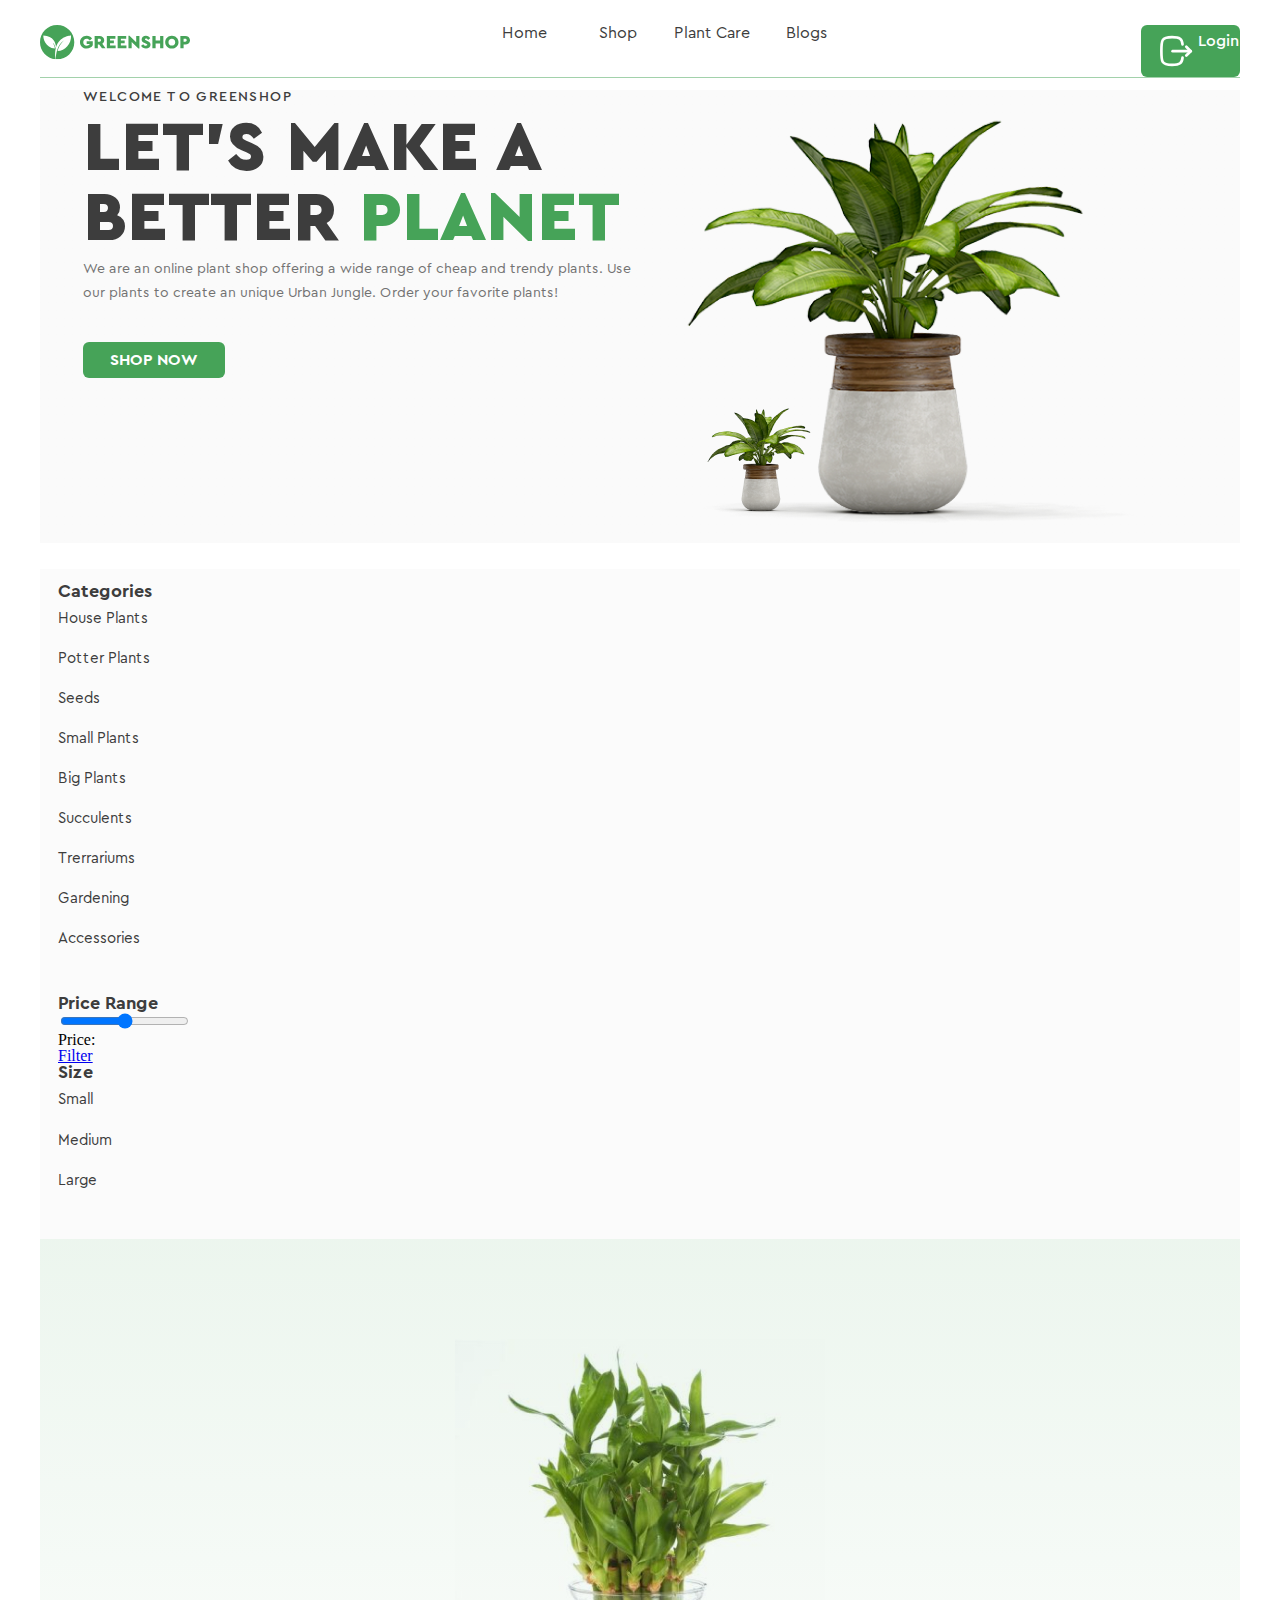
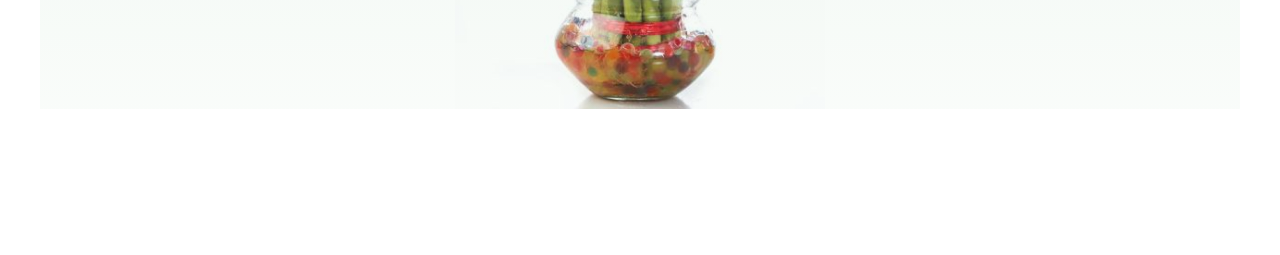
<file: index.html>
<!DOCTYPE html>
<html>

<head>
    <title>Greenshop</title>
    <meta http-equiv="content-type" content="text/html; charset=utf-8" />
    <meta name="viewport" content="width=device-width, initial-scale=1" />
    <meta http-equiv="X-UA-Compatible" content="IE=edge" />
    <meta name="keywords" content="моя страница, html-страница, web-документ" /> <!-- это фрагмент кода, 
                                                                            который используется для указания списка ключевых слов, 
                                                                            релевантных для конкретной страницы -->
    <meta name="description" content="Моя первая HTML-страница" /> <!-- это краткое описание веб-страницы, 
                                                                    которое помогает поисковым роботам понять, 
                                                                    о чем на ней говорится -->
    <!-- <link rel="shortcut icon" type="image/x-icon" href="favicon.ico" /> -->
    <!-- <link rel="stylesheet" href="css/normalize.css"> -->
    <link rel="stylesheet" href="css/reset.css">
    <link rel="stylesheet" type="text/css" href="css/style.css" />
</head>

<body>
    <!-- ///////////////////////////////// section-header //////////////////////////////////////// -->
    <header>
        <div class="container section-header d-flex align-items justify-content_sp-bn">
            <a href="#">
                <img src="img/Logo.svg" alt="Изоброжение логотипа">
            </a>
            <nav>
                <ul>
                    <li><a href="#">Home</a></li>
                    <li><a href="#">Shop</a></li>
                    <li><a href="#">Plant Care</a></li>
                    <li><a href="#">Blogs</a></li>
                </ul>
            </nav>
            <a href="#" class="section-header__login d-flex align-items justify-content">
                <img src="img/Logout.svg" alt="Login">
                Login
            </a>
        </div>
    </header>
    <!-- ///////////////////////////// section-main-banner ////////////////////////////////////////// -->
    <main>
        <section>
            <div class="container section-main-banner d-flex align-items justify-content">
                <div class="section-main-banner__left-text">
                    <h3 class="section-main-banner__h3">Welcome to GreenShop</h3>
                    <h1 class="section-main-banner__h1">Let’s Make a<br>Better <span
                            class="section-main-banner__span">Planet</span></h1>
                    <p class="section-main-banner__p">We are an online plant shop offering a wide range of cheap and
                        trendy
                        plants. Use our plants to create an unique Urban Jungle. Order your favorite plants!</p>
                    <a href="#" class="section-main-banner__shop-now d-flex align-items justify-content">SHOP NOW</a>
                </div>
                <div class="section-main-banner__right-picture">
                    <img src="img//banner-right-picture.png" alt="banner-picture">
                </div>
            </div>
        </section>
    </main>
    <!-- ////////////////////////////// section-product ///////////////////////////////////////// -->
    <section>
        <div class="container section-product">
            <div class="section-product__categories">
                <h2>Categories</h2>
                <ul>
                    <li><a href="#">House Plants</a></li>
                    <li><a href="#">Potter Plants</a></li>
                    <li><a href="#">Seeds</a></li>
                    <li><a href="#">Small Plants</a></li>
                    <li><a href="#">Big Plants</a></li>
                    <li><a href="#">Succulents</a></li>
                    <li><a href="#">Trerrariums</a></li>
                    <li><a href="#">Gardening</a></li>
                    <li><a href="#">Accessories</a></li>
                </ul>

                <div class="section-product__categories-price-range">
                    <h2>Price Range</h2>
                    <input type="range">
                    <p>Price:</p>
                    <a href="#">Filter</a>
                </div>

                <h2>Size</h2>
                <ul>
                    <li><a href="#">Small</a></li>
                    <li><a href="#">Medium</a></li>
                    <li><a href="#">Large</a></li>
                </ul>
            </div>

            <aside class="section-product__sale-baner"></aside>



            <div class="section-product__short-by"></div>
            <div class="section-product__products"></div>

        </div>
    </section>
</body>

</html>
</file>
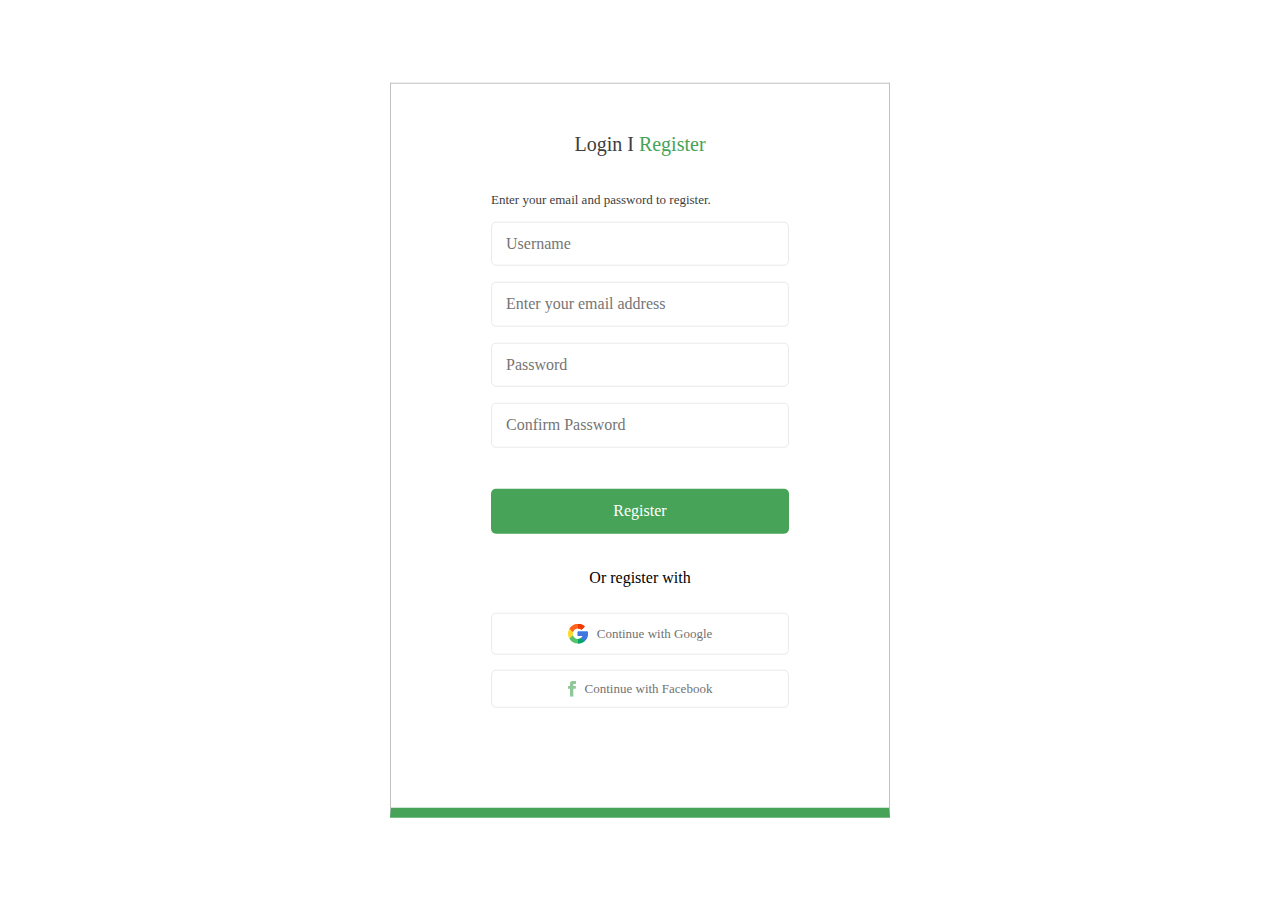
<file: registration.html>
<!DOCTYPE html>
<html>

<head>
    <title>Registration</title>
    <meta http-equiv="content-type" content="text/html; charset=utf-8" />
    <meta name="viewport" content="width=device-width, initial-scale=1" />
    <meta http-equiv="X-UA-Compatible" content="IE=edge" />
    <meta name="keywords" content="моя страница, html-страница, web-документ" /> <!-- это фрагмент кода, 
                                                                            который используется для указания списка ключевых слов, 
                                                                            релевантных для конкретной страницы -->
    <meta name="description" content="Моя первая HTML-страница" /> <!-- это краткое описание веб-страницы, 
                                                                    которое помогает поисковым роботам понять, 
                                                                    о чем на ней говорится -->
    <!-- <link rel="shortcut icon" type="image/x-icon" href="favicon.ico" /> -->
    <link rel="stylesheet" href="css/normalize.css">
    <link rel="stylesheet" href="css/reset.css">
    <link rel="stylesheet" type="text/css" href="css/style.css" />
</head>

<body>
    <div class="registration-container">

        <h1 class="registration-container__h1">Login I <span class="registration-container__h1-span">Register</span>
        </h1>

        <p class="registration-container__text-help">Enter your email and password to register.</p>

        <form action="" method="post" name="login">
            <input class="registration-container__input-name input-style" type="text" name="username" 
                placeholder="Username">
            <input class="registration-container__input-email input-style" type="email" name="email"
                placeholder="Enter your email address">
            <input class="registration-container__input-password input-style" type="password" name="password"
                placeholder="Password">
            <input class="registration-container__input-password-confirm input-style" type="password" name="password-confirm"
                placeholder="Confirm Password">
            <button class="registration-container__button" type="submit">Register</button>
        </form>

        <p class="registration-container__text-messenger">Or register with</p>

        <a href="#" class="registration-container__google registration__link" title="Continue with Google" target="_blank">
            <img src="img/google.svg" alt="google">
            Continue with Google
        </a>

         <a href="#" class="registration-container__facebook registration__link" title="Continue with Facebook" target="_blank">
            <img src="img/facebook.svg" alt="facebook">
            Continue with Facebook
        </a>
    </div>
</body>

</html>
</file>
<file: css/style.css>
@charset "UTF-8";
* {
  box-sizing: border-box;
}

/* ////////////////////          @mixin                   ////////////////////////// */
/* 280, 320, 540px, 768px, 992px, 1200px */
/* ////////////////////          FONTS                   ////////////////////////// */
:root {
  --font-family: "Cera Pro", sans-serif;
  --second-family: "hanging_lettersregular", sans-serif;
}

@font-face {
  font-family: 'hanging_lettersregular';
  src: url("../fonts/hanged_letters-webfont.eot");
  src: url("../fonts/hanged_letters-webfont.eot?#iefix") format("embedded-opentype"), url("../fonts/hanged_letters-webfont.woff2") format("woff2"), url("../fonts/hanged_letters-webfont.woff") format("woff"), url("../fonts/hanged_letters-webfont.ttf") format("truetype"), url("../fonts/hanged_letters-webfont.svg#hanging_lettersregular") format("svg");
  font-weight: normal;
  font-style: normal;
}

@font-face {
  font-family: 'Cera Pro';
  src: url("../fonts/CeraPro-Regular.eot");
  src: local("Cera Pro Regular"), local("CeraPro-Regular"), url("../fonts/CeraPro-Regular.eot?#iefix") format("embedded-opentype"), url("../fonts/CeraPro-Regular.woff") format("woff"), url("../fonts/CeraPro-Regular.ttf") format("truetype");
  font-weight: 400;
  /* normal,regular,400 */
  font-style: normal;
}

@font-face {
  font-family: 'Cera Pro';
  src: url("../fonts/CeraPro-Bold.eot");
  src: local("Cera Pro Bold"), local("CeraPro-Bold"), url("../fonts/CeraPro-Bold.eot?#iefix") format("embedded-opentype"), url("../fonts/CeraPro-Bold.woff") format("woff"), url("../fonts/CeraPro-Bold.ttf") format("truetype");
  font-weight: 700;
  /* bold */
  font-style: normal;
}

@font-face {
  font-family: 'Cera Pro';
  src: url("../fonts/CeraPro-Medium.eot");
  src: local("Cera Pro Medium"), local("CeraPro-Medium"), url("../fonts/CeraPro-Medium.eot?#iefix") format("embedded-opentype"), url("../fonts/CeraPro-Medium.woff") format("woff"), url("../fonts/CeraPro-Medium.ttf") format("truetype");
  font-weight: 500;
  font-style: normal;
}

@font-face {
  font-family: 'Cera Pro';
  src: url("../fonts/CeraPro-Black.eot");
  src: local("Cera Pro Black"), local("CeraPro-Black"), url("../fonts/CeraPro-Black.eot?#iefix") format("embedded-opentype"), url("../fonts/CeraPro-Black.woff") format("woff"), url("../fonts/CeraPro-Black.ttf") format("truetype");
  font-weight: 900;
  /* black */
  font-style: normal;
}

@font-face {
  font-family: 'Cera Pro';
  src: url("../fonts/CeraPro-Light.eot");
  src: local("Cera Pro Light"), local("CeraPro-Light"), url("../fonts/CeraPro-Light.eot?#iefix") format("embedded-opentype"), url("../fonts/CeraPro-Light.woff") format("woff"), url("../fonts/CeraPro-Light.ttf") format("truetype");
  font-weight: 300;
  /* Light */
  font-style: normal;
}

/* /////////////////////////////////////////////////////////////////////////////////////////////////////////// */
.d-flex {
  display: flex;
}

.align-items_center {
  align-items: center;
}

.align-items_start {
  align-items: flex-start;
}

.justify-content_center {
  justify-content: center;
}

.justify-content_sp-bn {
  justify-content: space-between;
}

.justify-content_sp-evenly {
  justify-content: space-evenly;
}

.justify-content_sp-around {
  justify-content: space-around;
}

.justify-content_flex-start {
  justify-content: flex-start;
}

.justify-content_and {
  justify-content: flex-end;
}

.flex-wrap-wrap {
  flex-wrap: wrap;
}

/* //////////////////////    section-header    //////////////////////////////////////////////////////////////// */
.container {
  max-width: 1200px;
  margin: auto;
}

@media screen and (max-width: 1248px) {
  .container {
    max-width: calc(100vw - 48px);
  }
}

header {
  padding-top: 25px;
}

@media screen and (max-width: 992px) {
  .container.section-header {
    max-width: calc(100vw - 48px);
    justify-content: flex-start;
  }
}

.section-header {
  border-bottom: 0.3px solid rgba(70, 163, 88, 0.5);
  margin-bottom: 12px;
  min-height: 53px;
  /* //////////////////// dropdown v1 /////////// */
  /* //////////////////// finish dropdown v1 /////////// */
}

.section-header .menu-button {
  position: relative;
  top: 0px;
  right: 0px;
  border: 0;
  background-color: transparent;
  width: 24px;
  height: 24px;
  text-indent: 5em;
  white-space: nowrap;
  overflow: hidden;
}

.section-header .menu-button::after {
  content: "";
  position: absolute;
  top: 0;
  left: 0;
  width: 100%;
  height: 100%;
  background-image: url("../icons/hamburger_closed.svg");
  background-repeat: no-repeat;
  background-position: center;
  background-size: 2rem 2rem;
  pointer-events: none;
  text-indent: 0;
}

.section-header .menu.is-open .topmenu {
  display: block;
}

.section-header .menu.is-open .menu-button::after {
  background-image: url("../icons/hamburger_active.svg");
}

.section-header nav {
  z-index: 1;
}

.section-header nav .menu-button {
  display: none;
}

@media screen and (max-width: 992px) {
  .section-header nav {
    order: -1;
  }
  .section-header nav .menu-button {
    display: inline-block;
    margin-right: 24px;
  }
}

@media screen and (max-width: 992px) {
  .section-header nav .topmenu {
    display: none;
    position: absolute;
    top: 90px;
    left: 0;
    /* border: 1px solid #6460e0; */
    min-width: 50vw;
    background: #edf6ee;
    box-shadow: 0px 0px 3px 3px rgba(237, 246, 238, 0.8);
  }
}

.section-header nav ul {
  list-style-type: none;
}

.section-header nav ul li a {
  font-family: var(--font-family, sans-serif);
  text-decoration: none;
  font-weight: 400;
  font-size: 16px;
  color: #3d3d3d;
}

.section-header nav ul li a:hover {
  font-weight: 700;
}

.section-header nav ul li:last-child {
  margin-right: 0px;
}

@media screen and (max-width: 992px) {
  .section-header nav ul li.dropdown > a::after {
    content: "";
    display: inline-block;
    vertical-align: middle;
    width: 16px;
    height: 16px;
    background-image: url("../icons/Arrow-Mobile-Right.svg");
    background-repeat: no-repeat;
    margin-left: 4px;
  }
}

@media screen and (max-width: 992px) {
  .section-header nav ul li.dropdown > a:hover:after {
    background-image: url("../icons/Arrow-Mobile-Down.svg");
  }
}

@media screen and (max-width: 992px) {
  .section-header nav > ul {
    padding: 24px 0 0 24px;
  }
}

.section-header nav > ul > li {
  display: inline-block;
  margin-right: 10px;
  min-width: 80px;
  text-align: center;
}

@media screen and (max-width: 992px) {
  .section-header nav > ul > li {
    display: block;
    margin-right: 0px;
    text-align: left;
    margin-bottom: 24px;
  }
}

@media screen and (min-width: 993px) {
  .section-header nav > ul > li::after {
    display: block;
    width: 100%;
    height: 3px;
    content: "";
  }
}

@media screen and (min-width: 993px) {
  .section-header nav > ul > li:hover::after {
    background-color: #46a358;
    font-weight: 700;
  }
}

.section-header .submenu {
  min-width: 188px;
  text-align: left;
  transform-origin: 0 0;
  transform: rotateX(-90deg);
  transition: transform .4s linear;
  padding-top: 32px;
  padding-left: 2px;
}

@media screen and (max-width: 992px) {
  .section-header .submenu li.d-flex.align-items_center.justify-content_sp-bn {
    flex-direction: column;
    justify-content: flex-start;
    align-items: start;
  }
}

@media screen and (min-width: 993px) {
  .section-header .submenu {
    position: absolute;
    left: -45px;
    visibility: hidden;
    opacity: 0;
  }
}

@media screen and (max-width: 992px) {
  .section-header .submenu {
    display: none;
  }
}

@media screen and (max-width: 992px) {
  .section-header .submenu {
    padding-top: 16px;
  }
}

.section-header .submenu .submenu {
  min-width: 178px;
  /* position: absolute; */
  transition: transform .4s linear;
}

@media screen and (min-width: 993px) {
  .section-header .submenu .submenu {
    position: absolute;
    top: -400%;
    left: 100%;
  }
}

@media screen and (max-width: 992px) {
  .section-header .submenu .submenu {
    top: 0px;
    left: 0px;
  }
}

.section-header .submenu li {
  background: #edf6ee;
  font-family: var(--font-family);
  font-weight: 400;
  font-size: 16px;
  color: #3d3d3d;
  text-align: left;
  padding: 7px 14px;
}

@media screen and (max-width: 992px) {
  .section-header .submenu li .submenu-arrow-right-svg {
    display: none;
  }
}

@media screen and (min-width: 993px) {
  .section-header .submenu li:hover {
    background: #1a712a;
  }
}

.section-header .submenu li:hover .submenu-arrow-right-svg {
  transform: rotate(180deg);
  fill: #fff;
}

.section-header .submenu li:hover .submenu-arrow-right-svg path {
  fill: #fff;
}

.section-header .submenu li:hover > a {
  /* сработает  первого уровня вложености */
  font-weight: 700;
}

@media screen and (min-width: 993px) {
  .section-header .submenu li:hover > a {
    color: white;
  }
}

.section-header .topmenu li {
  position: relative;
}

.section-header .topmenu li:hover > .submenu {
  /* сработает первое сабменю первого уровня вложености */
  transform: rotateX(0deg);
}

@media screen and (min-width: 993px) {
  .section-header .topmenu li:hover > .submenu {
    visibility: visible;
    opacity: 0.88;
  }
}

@media screen and (max-width: 992px) {
  .section-header .topmenu li:hover > .submenu {
    display: block;
  }
}

.section-header__login {
  font-family: var(--font-family, sans-serif);
  font-weight: 500;
  font-size: 16px;
  color: #fff;
  text-decoration: none;
  gap: 4px;
  border-radius: 6px;
  background: #46a358;
  padding: 8px 17px;
}

@media screen and (max-width: 992px) {
  .section-header__login {
    margin-left: auto;
  }
}

/*///////// dropdown v2 /////////////////////*/
/* .section-header nav ul li.dropdown{
    position: relative;
    font-family: var(--font-family);
    font-weight: 400;
    font-size: 16px;
    color: #3d3d3d;
    text-align: left;
}
.section-header nav ul li ul.submenu li{
    background: #edf6ee;
    padding: 7px 14px;
}
.section-header nav ul li ul.submenu li:hover{
    background: #1a712a;
}
.section-header nav ul li ul.submenu li:hover  a{
    font-weight: 700;
    color:white;
}
.section-header nav ul li ul.submenu{
    min-width: 188px;
    position: absolute;
    top:49px;
    left: -55px; 
    overflow: hidden;
    height: 0;
    transition: 0.4s;
}
.section-header nav ul li.dropdown:hover .submenu{
    height: 143px;
}
 */
/* //////////////////////    section-main-banner    //////////////////////////////////////////////////////////////// */
/* ////////////////////          @mixin                   ////////////////////////// */
/* 280, 320, 540px, 768px, 992px, 1200px */
/* //////////////////////    section-main-banner    //////////////////////////////////////////////////////////////// */
.section-main-banner {
  background: linear-gradient(135deg, rgba(245, 245, 245, 0.5) 0%, rgba(245, 245, 245, 0.5) 100%);
  margin-bottom: 26px;
}

@media screen and (max-width: 992px) {
  .section-main-banner {
    max-width: 100%;
  }
}

@media screen and (min-width: 993px) {
  .section-main-banner {
    flex-wrap: nowrap;
  }
}

.section-main-banner__left-text {
  flex: 1 1 50%;
}

@media screen and (min-width: 993px) {
  .section-main-banner__left-text {
    padding: 0px 0 0 43px;
  }
}

@media screen and (max-width: 992px) {
  .section-main-banner__left-text {
    padding: 0px 0 0 92px;
  }
}

.section-main-banner__right-picture {
  flex: 1 1 50%;
}

.section-main-banner__h3 {
  font-family: var(--font-family, sans-serif);
  font-weight: 500;
  font-size: 14px;
  line-height: 114%;
  letter-spacing: 0.1em;
  text-transform: uppercase;
  color: #3d3d3d;
  margin-bottom: 7px;
}

@media screen and (max-width: 992px) {
  .section-main-banner__h3 {
    line-height: 130%;
  }
}

.section-main-banner__h1 {
  font-family: var(--font-family, sans-serif);
  font-family: 'Cera Pro';
  font-weight: 900;
  font-size: 70px;
  line-height: 100%;
  text-transform: uppercase;
  color: #3d3d3d;
  margin-bottom: 5px;
}

@media screen and (max-width: 1193px) {
  .section-main-banner__h1 {
    font-size: 66px;
  }
}

@media screen and (max-width: 1133px) {
  .section-main-banner__h1 {
    font-size: 52px;
  }
}

@media screen and (max-width: 998px) {
  .section-main-banner__h1 {
    font-size: 42px;
  }
}

.section-main-banner__span {
  font-family: var(--font-family, sans-serif);
  font-weight: 900;
  font-size: 70px;
  line-height: 100%;
  text-transform: uppercase;
  color: #46a358;
}

@media screen and (max-width: 1193px) {
  .section-main-banner__span {
    font-size: 66px;
  }
}

@media screen and (max-width: 1133px) {
  .section-main-banner__span {
    font-size: 52px;
  }
}

@media screen and (max-width: 998px) {
  .section-main-banner__span {
    font-size: 42px;
  }
}

.section-main-banner__p {
  font-family: var(--font-family, sans-serif);
  font-weight: 400;
  font-size: 14px;
  line-height: 171%;
  color: #727272;
  margin-bottom: 44px;
}

@media screen and (max-width: 1193px) {
  .section-main-banner__p {
    margin-bottom: 20px;
  }
}

@media screen and (max-width: 992px) {
  .section-main-banner__p {
    font-size: 16px;
    line-height: 130%;
    margin-bottom: 20px;
  }
}

.section-main-banner__shop-now {
  font-family: var(--font-family, sans-serif);
  display: inline;
  font-weight: 700;
  font-size: 16px;
  line-height: 125%;
  text-transform: uppercase;
  color: #fff;
  border-radius: 6px;
  background: #46a358;
  text-decoration: none;
  margin-bottom: 85px;
  padding: 10px 27px;
}

/* //////////////////////    section-product    //////////////////////////////////////////////////////////////// */
.section-product {
  margin-bottom: 146px;
  /* 
    &__left-container {
        max-width: 310px;
    }

    &__right-container {
        max-width: 840px;
    } */
}

/* ///////////////     section-product__short-by        /////////////////////// */
/* .section-product__container-categories-sale-baner {
    display: none;
} */
.section-product__short-by {
  align-items: center;
  margin-bottom: 31px;
  flex-basis: 100%;
  order: 0;
}

.section-product__short-by .button-short-by {
  display: none;
}

@media screen and (max-width: 992px) {
  .section-product__short-by .button-short-by {
    display: inline-block;
    margin-right: 24px;
  }
}

.section-product__short-by .button-short-by {
  position: relative;
  top: 0px;
  right: 0px;
  border: 0;
  border-radius: 3px;
  background-color: #fbfbfb;
  min-width: 152px;
  min-height: 40px;
  /* text-indent: 5em; //отступ в начале строки чтоб не видно текста
        white-space: nowrap; //строка внутри не переносится
        overflow: hidden; //обрезает текст вокруг кнопки */
}

.section-product__short-by .button-short-by::after {
  content: "";
  position: absolute;
  top: 0;
  left: -42px;
  width: 100%;
  height: 100%;
  background-image: url("../icons/filter.svg");
  background-repeat: no-repeat;
  background-position: center;
  background-size: 24px 24px;
  pointer-events: none;
  text-indent: 0;
}

.section-product__short-by-ul ul {
  display: inline-flex;
  align-items: flex-start;
  justify-content: center;
}

.section-product__short-by-ul ul li {
  font-family: var(--font-family);
  font-weight: 400;
  font-size: 15px;
  line-height: 107%;
  color: #3d3d3d;
  margin-right: 37px;
  min-width: 90px;
  min-height: 26px;
}

.section-product__short-by-ul ul li:hover {
  font-family: var(--font-family);
  font-weight: 700;
  font-size: 15px;
  line-height: 107%;
  color: #46a358;
  padding-bottom: 7px;
}

.section-product__short-by-ul > ul > li:first-child::after {
  display: block;
  width: 66px;
  height: 3px;
  content: "";
}

.section-product__short-by-ul > ul > li:nth-child(2)::after {
  display: block;
  width: 90px;
  height: 3px;
  content: "";
}

.section-product__short-by-ul > ul > li:nth-child(3)::after {
  display: block;
  width: 30px;
  height: 3px;
  content: "";
}

.section-product__short-by-ul > ul > li:hover::after {
  background-color: #46a358;
  font-weight: 700;
}

.section-product__short-by-p p {
  display: inline-block;
  margin-right: 8px;
}

.section-product__short-by-p p:last-child {
  position: relative;
  padding-right: 5px;
}

.section-product__short-by-p p:last-child::after {
  content: '';
  position: absolute;
  top: 50%;
  right: -5px;
  transform: translateY(-50%) rotate(45deg);
  border-top-color: #000;
  border-width: 0 1px 1px 0;
  border-style: solid;
  border-color: #3d3d3d;
  padding: 2px;
}

/* ///////////////    section-product__categories     //////// */
@media screen and (max-width: 992px) {
  .section-product__container-categories-sale-baner {
    display: none;
  }
}

.section-product__container-categories-sale-baner.is-open {
  display: block;
}

.section-product__container-categories-sale-baner {
  flex-basis: 20%;
  order: 1;
}

@media screen and (max-width: 1034px) {
  .section-product__container-categories-sale-baner {
    flex-basis: 25%;
  }
}

.section-product__categories {
  /* max-width: 310px; */
  /* min-height: 774px; */
  background: #fbfbfb;
  padding: 14px 24px 19px 18px;
}

.section-product__categories h2 {
  font-family: var(--font-family, sans-serif);
  font-weight: 700;
  font-size: 18px;
  line-height: 89%;
  color: #3d3d3d;
}

.section-product__categories li a {
  font-family: var(--font-family);
  font-weight: 400;
  font-size: 15px;
  line-height: 267%;
  color: #3d3d3d;
  text-decoration: none;
}

.section-product__categories li a:hover {
  font-weight: 700;
  color: #46a358;
}

.section-product__categories ul:first-of-type {
  margin-bottom: 36px;
}

.section-product__categories ul:last-of-type {
  margin-bottom: 19px;
}

.section-product__categories-range {
  margin-bottom: 46px;
}

.section-product__categories-range-price {
  margin-bottom: 16px;
}

.section-product__categories-range-price span {
  font-family: var(--font-family);
  font-weight: 700;
  font-size: 15px;
  line-height: 107%;
  color: #46a358;
}

.section-product__categories-range-price span.section-product__categories-range-price-span {
  font-weight: 400;
  color: #3d3d3d;
}

.section-product__categories-range h2 {
  margin-bottom: 20px;
}

.section-product__categories-range a {
  font-family: var(--font-family, sans-serif);
  font-weight: 700;
  font-size: 16px;
  line-height: 125%;
  color: #fff;
  border-radius: 6px;
  background: #46a358;
  text-decoration: none;
  padding: 8px 26px;
}

.slider-snap__conteiner {
  margin-bottom: 25px;
  max-width: 209px;
}

/* ///////////////     sale-baner        /////// */
.section-product__sale-baner {
  min-height: 470px;
  background: linear-gradient(180deg, rgba(70, 163, 88, 0.1) 0%, rgba(70, 163, 88, 0.03) 100%), url(../img/image-sale.png) no-repeat;
  background-position: center bottom;
  padding-top: 10px;
  text-align: center;
}

.section-product__h2-sale {
  font-family: var(--second-family);
  font-weight: 400;
  font-size: 65px;
  line-height: 100%;
  color: #46a358;
  margin-bottom: 15px;
}

.section-product__span-price-sale {
  font-family: var(--font-family);
  font-weight: 700;
  font-size: 23px;
  line-height: 70%;
  color: #3d3d3d;
}

/* ///////////////////////////   conteiner-product-cards    ////////////////////////////////// */
.slick-prev:before {
  font-size: 40px;
  color: #60e077;
}

.slick-prev {
  left: 30px;
  z-index: 1;
  width: 40px;
  height: 40px;
}

.slick-next:before {
  font-size: 40px;
  color: #60e077;
}

.slick-next {
  right: 30px;
  z-index: 1;
  width: 40px;
  height: 40px;
}

.slick-dots {
  position: absolute;
  bottom: -100px;
  left: 0;
  right: 0;
  text-align: center;
}

.slick-dots li {
  width: 35px;
  height: 35px;
  margin-right: 10px;
}

.slick-dots li button:before {
  display: none;
}

.slick-dots li button {
  font-family: var(--font-family);
  font-weight: 300;
  font-size: 18px;
  line-height: 89%;
  color: #3d3d3d;
  border: 1px solid #e5e5e5;
  border-radius: 4px;
  width: 100%;
  height: 100%;
}

.slick-dots li button:hover {
  background: #46a358;
  color: white;
}

.slick-dots li.slick-active button {
  background: #46a358;
  color: white;
}

.section-product__conteiner-product-cards {
  margin-bottom: 90px;
  max-width: 80%;
  /* flex-basis: 80%; */
  order: 2;
}

.section-product__conteiner-product-cards .section-product__slick-slider {
  max-width: 100%;
}

@media screen and (max-width: 1034px) {
  .section-product__conteiner-product-cards {
    /* flex-basis: 75%; */
    max-width: 75%;
  }
}

@media screen and (max-width: 992px) {
  .section-product__conteiner-product-cards {
    /* flex-basis: 100%; */
    max-width: 100%;
  }
}

.section-product__conteiner-product-cards.is-open {
  /* flex-basis: 75%; */
  max-width: 75%;
}

.section-product__card {
  position: relative;
  overflow: hidden;
}

.section-product__card ul {
  position: absolute;
  width: 100%;
  display: flex;
  justify-content: center;
  gap: 26px;
  bottom: -35px;
  transition: bottom 0.5s;
}

.section-product__card ul li a:hover svg path {
  fill: #46A358;
}

.section-product__card:hover::before {
  content: '';
  position: absolute;
  width: 100%;
  height: 1px;
  background: #46a358;
  top: 0px;
  right: 0px;
}

.section-product__card:hover ul {
  bottom: 50px;
}

.section-product__card-img {
  /* min-width: 258px; */
  min-height: 300px;
  background: #fbfbfb;
  display: flex;
  align-items: center;
  justify-content: center;
  margin-bottom: 12px;
}

.section-product__discount {
  position: absolute;
  top: 14px;
  left: 0;
  display: inline-flex;
  background-color: #46a358;
  min-width: 80px;
  min-height: 29px;
  justify-content: center;
  align-items: center;
}

.section-product__discount-h2 {
  font-family: var(--font-family);
  font-weight: 500;
  font-size: 16px;
  line-height: 100%;
  color: #fff;
}

.section-product__card-a-img img {
  width: 100%;
}

.section-product__card-price-a {
  text-decoration: none;
}

.section-product__card-span-name {
  font-family: var(--font-family);
  font-weight: 400;
  font-size: 16px;
  line-height: 100%;
  color: #3d3d3d;
  display: block;
  margin-bottom: 6px;
}

.section-product__card-span-price {
  font-family: var(--font-family);
  font-weight: 700;
  font-size: 18px;
  line-height: 89%;
  color: #46a358;
  margin-right: 16px;
}

.section-product__card-span-price-old {
  font-family: var(--font-family);
  font-weight: 400;
  font-size: 18px;
  line-height: 89%;
  color: #a5a5a5;
  text-decoration: line-through;
}

/* ///////////////////////////////// pagination //////////////////////////////// */
/* .section-product__pagination {
    margin-right: 30px;

    flex-basis: 100%;
    order: 3;
}

.section-product__pagination-nav li {
    margin-right: 10px;

    &:last-child {
        margin-right: 0px;
    }

    a {
        display: inline-flex;
        align-items: center;
        justify-content: center;
        text-decoration: none;
        min-width: 35px;
        min-height: 35px;
        border: 1px solid #e5e5e5;
        border-radius: 4px;
        font-family: var(--font-family);
        font-weight: 300;
        font-size: 18px;
        line-height: 89%;
        color: #3d3d3d;

    }

    a:hover {
        background: #46a358;
        font-family: var(--font-family);
        font-weight: 700;
        font-size: 18px;
        line-height: 89%;
        color: #fff;
    }

} */
/* //////////////////////////////// section-information ///////////////////////////////////////////// */
.section-information {
  gap: 0 28px;
  margin-bottom: 138px;
}

.section-information__left, .section-information__right {
  flex: 1;
  /* flex: 1 1 586px; */
  /*  flex-grow: 1;
        flex-basis: 586px; */
  min-height: 250px;
  background: #fbfbfb;
  padding-top: 37px;
  text-align: right;
}

.section-information__left-img, .section-information__right-img {
  flex: 1;
  position: relative;
  bottom: 50px;
}

.section-information__left-container-text, .section-information__right-container-text {
  flex: 1;
}

.section-information__left-h2, .section-information__right-h2 {
  font-family: var(--font-family);
  font-weight: 900;
  font-size: 18px;
  line-height: 133%;
  text-transform: uppercase;
  color: #3d3d3d;
  margin-bottom: 9px;
  margin-right: 30px;
}

.section-information__left-p, .section-information__right-p {
  font-family: var(--font-family);
  font-weight: 400;
  font-size: 14px;
  line-height: 171%;
  color: #727272;
  margin-bottom: 25px;
  margin-right: 30px;
}

.section-information__left-a, .section-information__right-a {
  display: inline-flex;
  align-items: center;
  justify-content: center;
  gap: 2px;
  text-decoration: none;
  border-radius: 6px;
  background: #46a358;
  font-family: var(--font-family);
  font-weight: 500;
  font-size: 14px;
  line-height: 143%;
  color: #fff;
  padding: 10px 28px;
  text-align: right;
  margin-right: 30px;
}

.section-information__left-a img,
.section-information__right-a img {
  position: relative;
  top: 2px;
}

/* //////////////////////////////// section-blog ///////////////////////////////////////////// */
.section-blog {
  margin-bottom: 100px;
}

.section-blog > H2 {
  font-family: var(--font-family);
  font-weight: 700;
  font-size: 30px;
  line-height: 53%;
  text-align: center;
  color: #3d3d3d;
  margin-bottom: 15px;
}

.section-blog > H3 {
  font-family: var(--font-family);
  font-weight: 400;
  font-size: 14px;
  line-height: 171%;
  text-align: center;
  color: #727272;
  margin-bottom: 35px;
}

.section-blog__product {
  flex-basis: 268px;
  background: #fbfbfb;
  min-height: 362px;
}

.section-blog__product img {
  width: 100%;
  min-height: 195px;
  margin-bottom: 9px;
}

.section-blog__product-a {
  text-decoration: none;
}

.section-blog__product-a span {
  display: inline-block;
  font-family: var(--font-family);
  font-weight: 500;
  font-size: 14px;
  line-height: 114%;
  color: #46a358;
  margin-bottom: 4px;
}

.section-blog__product-a h3 {
  font-family: var(--font-family);
  font-weight: 700;
  font-size: 20px;
  line-height: 130%;
  color: #3d3d3d;
  margin-bottom: 4px;
}

.section-blog__product-a p {
  font-family: var(--font-family);
  font-weight: 400;
  font-size: 14px;
  line-height: 157%;
  color: #727272;
}

.section-blog__product-a-a {
  font-family: var(--font-family);
  font-weight: 500;
  font-size: 14px;
  line-height: 114%;
  color: #3d3d3d;
  text-decoration: none;
  display: inline-flex;
  justify-content: center;
  align-items: center;
}

.section-blog__product-a-a svg {
  margin-left: 3px;
}

.section-blog__product-a-a:hover {
  color: #46a358;
}

.section-blog__product-a-a:hover svg path {
  fill: #46a358;
}

.section-blog__product-a-conteiner {
  padding-left: 13px;
  padding-right: 13px;
}

/* //////////////////////////////// section-footer ///////////////////////////////////////////// */
.section-footer__container-advertising-info {
  padding: 30px 25px 25px 25px;
  background: #fbfbfb;
  min-height: 250px;
}

.section-footer__advertising-info {
  position: relative;
  flex-basis: 204px;
}

.section-footer__advertising-info a {
  text-decoration: none;
}

.section-footer__advertising-info img {
  margin-bottom: 17px;
}

.section-footer__advertising-info h2 {
  font-family: var(--font-family);
  font-weight: 700;
  font-size: 17px;
  line-height: 94%;
  color: #3d3d3d;
  margin-bottom: 9px;
}

.section-footer__advertising-info p {
  font-family: var(--font-family);
  font-weight: 400;
  font-size: 14px;
  line-height: 157%;
  color: #727272;
}

.section-footer__advertising-info:nth-child(-n+2)::before {
  content: '';
  position: absolute;
  width: 187px;
  height: 1px;
  background: rgba(70, 163, 88, 0.1);
  transform: rotate(90deg);
  top: 102px;
  right: -118px;
}

.section-footer__emailform {
  flex-basis: 354px;
  padding-top: 30px;
}

.section-footer__emailform > h2 {
  text-align: left;
  font-family: var(--font-family);
  font-weight: 700;
  font-size: 18px;
  line-height: 89%;
  color: #3d3d3d;
  margin-bottom: 18px;
}

.section-footer__emailform > p {
  font-family: var(--font-family);
  font-weight: 400;
  font-size: 13px;
  line-height: 169%;
  color: #727272;
}

.section-footer__emailform-input-email {
  border: none;
  border-radius: 6px 0 0 6px;
  background: #fff;
  box-shadow: 0 0 20px 0 rgba(0, 0, 0, 0.06);
  margin: 0;
  padding: 0;
  width: 100%;
  padding: 12px 11px 12px 11px;
}

.section-footer__emailform-btn {
  border: none;
  border-radius: 0 6px 6px 0;
  background: #46a358;
  margin: 0;
  padding: 0;
  font-family: var(--font-family);
  font-weight: 700;
  font-size: 18px;
  line-height: 89%;
  color: #fff;
  padding: 12px 25px 12px 26px;
}

.section-footer__emailform-form {
  margin-bottom: 17px;
}

.section-footer__contact {
  border: none;
  /* box-shadow: 0px 0px 0px 10px rgba(0, 0, 0, 0.25); */
  background: linear-gradient(to right, #aaffbe 0%, #60e077 100%);
}

.section-footer__contact address {
  min-height: 88px;
  padding-left: 23px;
}

.section-footer__contact a {
  text-decoration: none;
  font-family: var(--font-family);
  font-weight: 400;
  font-size: 14px;
  line-height: 157%;
  color: #3d3d3d;
}

.section-footer__contact address a:first-child {
  margin-right: 116px;
}

.section-footer__contact address span {
  position: relative;
  text-decoration: none;
  font-family: var(--font-family);
  font-weight: 400;
  font-size: 14px;
  line-height: 157%;
  color: #3d3d3d;
  margin-right: 90px;
}

.section-footer__contact address a:nth-child(3) {
  position: relative;
  margin-right: 101px;
}

.section-footer__contact address a:nth-child(4) {
  position: relative;
}

.section-footer__contact address span::before {
  content: '';
  position: absolute;
  width: 20px;
  height: 20px;
  background-image: url(../img/section-footer__contact-adres.svg);
  background-size: cover;
  background-repeat: no-repeat;
  top: 12px;
  right: 172px;
}

.section-footer__contact address a:nth-child(3)::before {
  content: '';
  position: absolute;
  width: 20px;
  height: 20px;
  background-image: url(../img/section-footer__contact-email.svg);
  background-size: cover;
  background-repeat: no-repeat;
  top: 2px;
  right: 169px;
}

.section-footer__contact address a:nth-child(4)::before {
  content: '';
  position: absolute;
  width: 20px;
  height: 20px;
  background-image: url(../img/section-footer__contact-tel.svg);
  background-size: cover;
  background-repeat: no-repeat;
  top: 2px;
  right: 118px;
}

.section-footer__links {
  background: #fbfbfb;
  border-bottom: 1px solid rgba(70, 163, 88, 0.2);
  min-height: 236px;
  gap: 170px;
  padding-left: 23px;
  padding-top: 33px;
  margin-bottom: 7px;
}

.section-footer__links-block > li:first-child {
  font-family: var(--font-family);
  font-weight: 700;
  font-size: 18px;
  line-height: 89%;
  color: #3d3d3d;
  margin-bottom: 8px;
}

.section-footer__links-block li a {
  font-family: var(--font-family);
  font-weight: 400;
  font-size: 14px;
  line-height: 214%;
  color: #3d3d3d;
  text-decoration: none;
}

.section-footer__links-block-socialmedia {
  display: inline-flex;
  gap: 10px;
  margin-bottom: 33px;
}

.section-footer__links-block-socialmedia li a {
  display: inline-flex;
  align-items: center;
  justify-content: center;
  border: 1px solid rgba(70, 163, 88, 0.2);
  border-radius: 4px;
  text-decoration: none;
  min-width: 30px;
  min-height: 30px;
}

.section-footer__links-block-socialmedia-we-accept {
  font-family: var(--font-family);
  font-weight: 700;
  font-size: 18px;
  line-height: 89%;
  color: #3d3d3d;
  margin-bottom: 13px;
}

.section-footer__copyright {
  text-align: center;
  font-family: var(--font-family);
  font-weight: 400;
  font-size: 14px;
  line-height: 214%;
  color: #3d3d3d;
}

/*///////////////////////////////////////////// registration preloader //////////////////////////////////////////*/
/* /////////   preloader   ///////// */
.registration-container {
  animation: showDiv 3s forwards;
}

@keyframes showDiv {
  0%,
  99% {
    opacity: 0;
    visibility: hidden;
  }
  100% {
    opacity: 1;
    visibility: visible;
  }
}

.loader-container {
  position: absolute;
  top: 50%;
  left: 50%;
  transform: translate(-50%, -50%);
  animation: showDiv2 3s forwards;
}

.loader {
  width: 120px;
  height: 20px;
  -webkit-mask: linear-gradient(90deg, #000 70%, #0000 0) 0/20%;
  background: linear-gradient(#000 0 0) 0/0% no-repeat #ddd;
  animation: l4 2s infinite steps(6);
}

@keyframes l4 {
  100% {
    background-size: 120%;
  }
}

@keyframes showDiv2 {
  0%,
  99% {
    opacity: 1;
    visibility: visible;
  }
  100% {
    opacity: 0;
    visibility: hidden;
  }
}

/*///////////////////////////////////////////// registration //////////////////////////////////////////*/
.registration-container {
  max-width: 500px;
  border: solid 1px silver;
  padding: 52px 100px 50px;
  border-bottom: solid 10px #46a358;
  margin: auto;
  position: absolute;
  top: 50%;
  left: 50%;
  transform: translate(-50%, -50%);
}

.registration-container__h1 {
  text-align: center;
  font-weight: 500;
  font-size: 20px;
  line-height: 80%;
  color: #3d3d3d;
  margin-bottom: 40px;
}

.registration-container__h1-span {
  color: #46a358;
}

.registration-container__text-help {
  font-weight: 400;
  font-size: 13px;
  line-height: 123%;
  color: #3d3d3d;
  margin-bottom: 14px;
}

.registration-container__input-name {
  margin-bottom: 16px;
}

.registration-container__input-email {
  margin-bottom: 16px;
}

.registration-container__input-password {
  margin-bottom: 16px;
}

.registration-container__input-password-confirm {
  margin-bottom: 41px;
}

.registration-container__button {
  width: 100%;
  text-align: center;
  border-radius: 5px;
  height: 45px;
  background: #46a358;
  margin-bottom: 36px;
  color: #fff;
  border: none;
}

.registration-container__text-messenger {
  margin-bottom: 27px;
  text-align: center;
}

.registration-container__google {
  margin-bottom: 15px;
}

.registration-container__facebook {
  margin-bottom: 50px;
}

.input-style {
  width: 100%;
  border: 1px solid #eaeaea;
  border-radius: 5px;
  padding: 12px 14px;
}

.registration__link {
  width: 100%;
  display: flex;
  justify-content: center;
  align-items: center;
  gap: 9px;
  border: 1px solid #eaeaea;
  border-radius: 5px;
  font-weight: 500;
  font-size: 13px;
  line-height: 123%;
  text-align: center;
  color: #727272;
  padding: 10px 0;
  text-decoration: none;
}

/* ////////////////////////////////////////   #accordion     //////////////////////////////////////////// */
#accordion {
  display: none;
}

/* ////////////////////////////////////////   #accordion     //////////////////////////////////////////// */
/* ////////////////////////////////////////   bool     //////////////////////////////////////////// */
/* bool {
    width: 70px;
    height: 70px;
    background-color: yellow;
    position: absolute;
    left: 0px;
    z-index: 3;

}

.bool-2 {
    width: 70px;
    height: 70px;
    background-color: red;
    position: absolute;
    left: 70px;
    z-index: 3;

}

.bool-3 {
    width: 70px;
    height: 70px;
    background-color: blue;
    position: absolute;
    left: 140px;
    z-index: 3;
} */
/* @keyframes bool {
    0% {
         
         transform: translateX(0);
    }
    25% {
        
        transform: translateX(-17.5px);
    }
    50% {
        transform: translateX(-35px);
    }
    75% {
         transform: translateX(-52.5px);
    }
    100% {
        transform: translateX(-70px);
        
    }
    
} */
/* 
.bool {
    animation: bool 5s infinite;
}
 */
</file>
